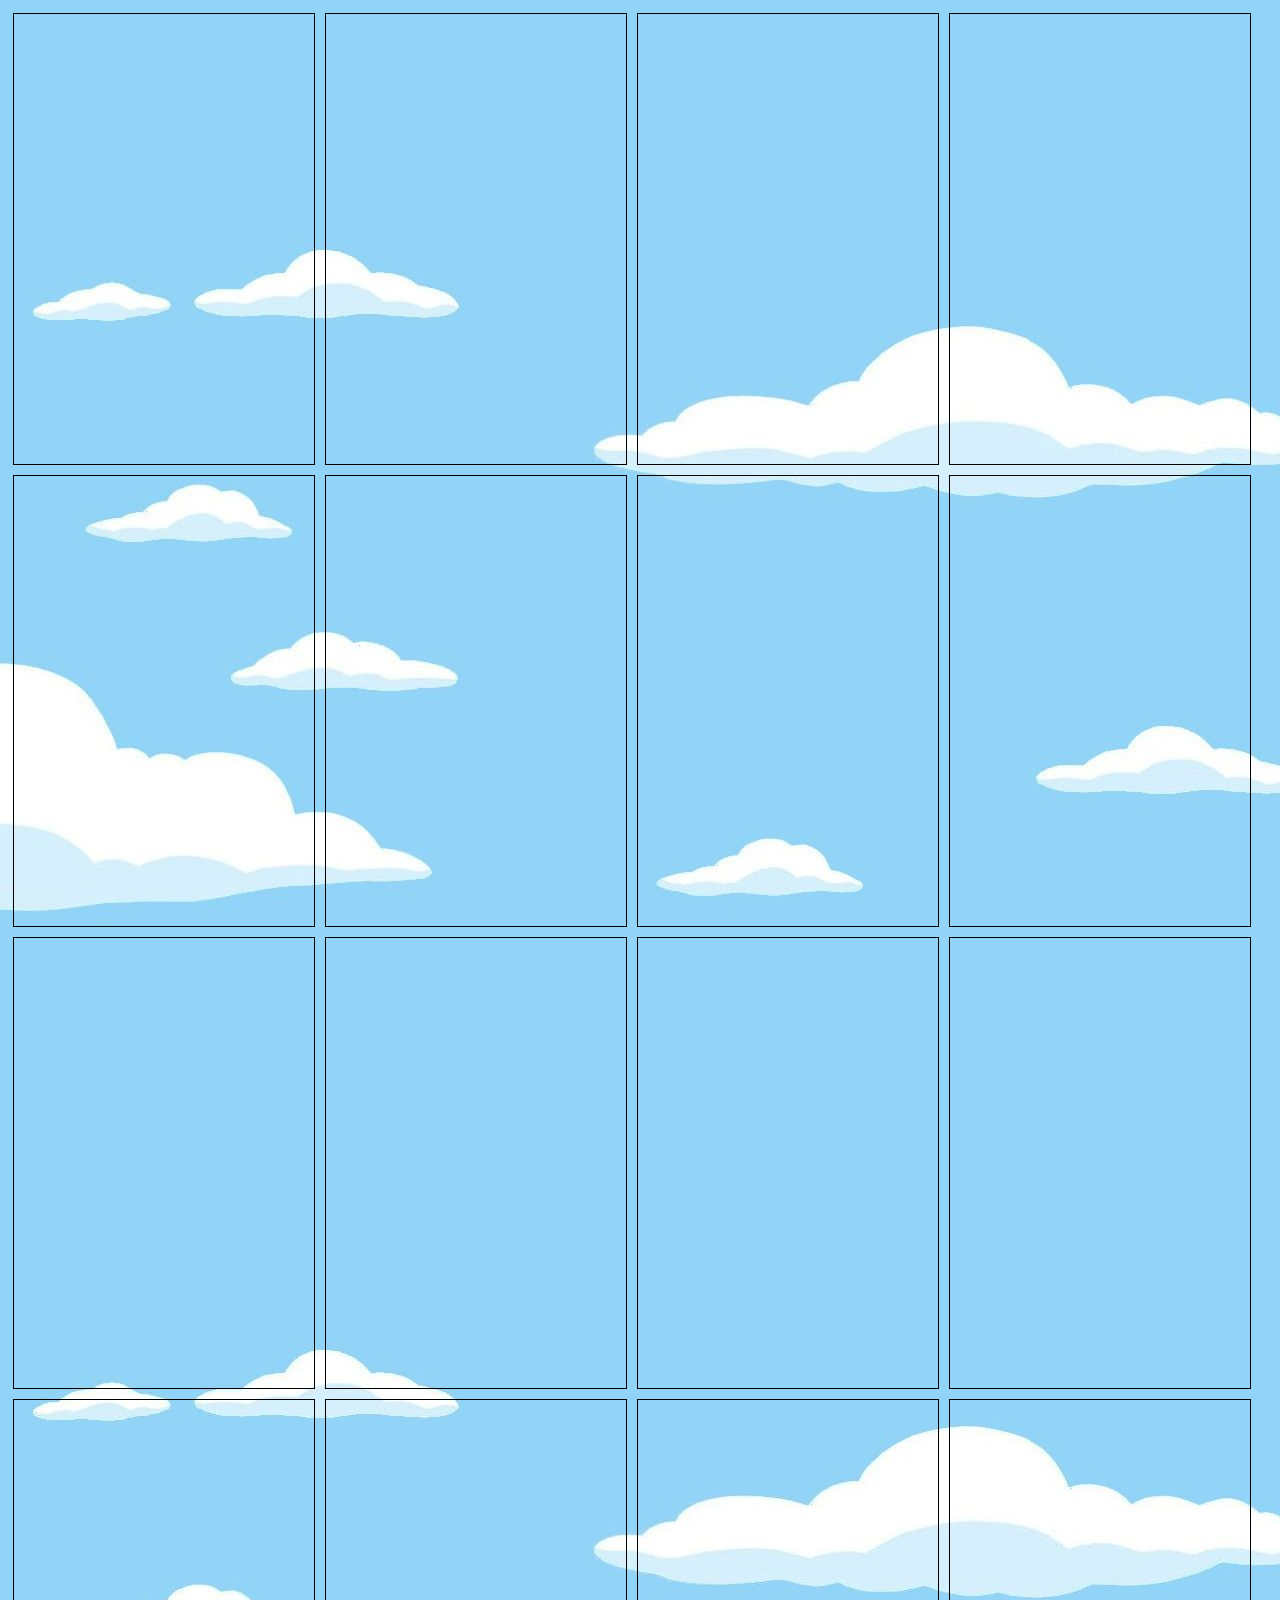
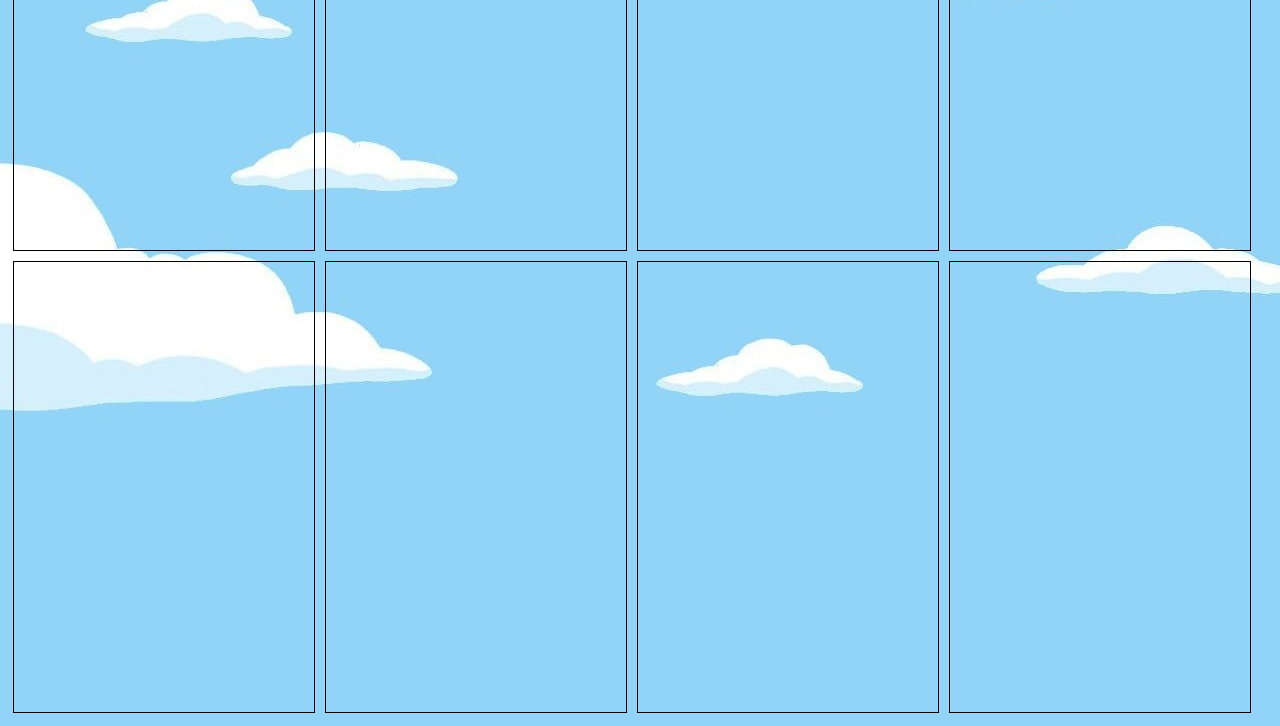
<file: index.html>
<!DOCTYPE html>
<html>
  <head>
    <title>Guess Who</title>
    <link rel="stylesheet" href="style.css" />
  </head>
  <body>
    <div class="master">
      <div class="frame" id="frame1"></div>
      <div class="frame" id="frame2"></div>
      <div class="frame" id="frame3"></div>
      <div class="frame" id="frame4"></div>
      <div class="frame" id="frame5"></div>
      <div class="frame" id="frame6"></div>
      <div class="frame" id="frame7"></div>
      <div class="frame" id="frame8"></div>
      <div class="frame" id="frame9"></div>
      <div class="frame" id="frame10"></div>
      <div class="frame" id="frame11"></div>
      <div class="frame" id="frame12"></div>
      <div class="frame" id="frame13"></div>
      <div class="frame" id="frame14"></div>
      <div class="frame" id="frame15"></div>
      <div class="frame" id="frame16"></div>
      <div class="frame" id="frame17"></div>
      <div class="frame" id="frame18"></div>
      <div class="frame" id="frame19"></div>
      <div class="frame" id="frame20"></div>
    </div>
    <script src="index.js"></script>
  </body>
</html>
</file>
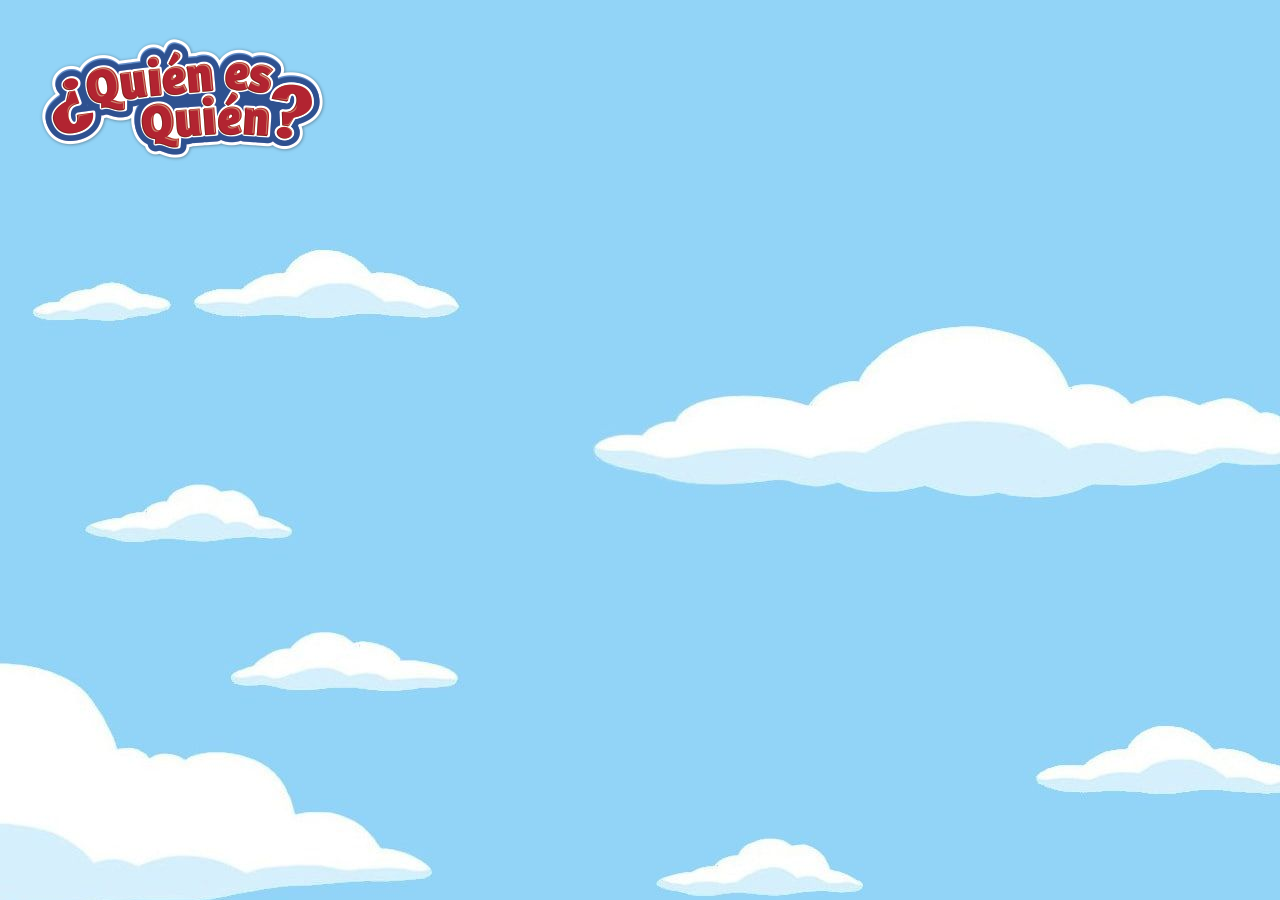
<file: test.html>
<!DOCTYPE html>
<html lang="en">
  <head>
    <meta charset="UTF-8" />
    <meta http-equiv="X-UA-Compatible" content="IE=edge" />
    <meta name="viewport" content="width=device-width, initial-scale=1.0" />
    <title>Guess Who</title>
    <link rel="stylesheet" href="test.css" />
    <link rel="preconnect" href="https://fonts.gstatic.com" />
    <link
      href="https://fonts.googleapis.com/css2?family=Roboto:wght@100&display=swap"
      rel="stylesheet"
    />
  </head>
  <body>
    <img src ="imgs/logo-QUIEN.png" alt="¿Quién es quién?" class="center"></a>
    <div id="countries"></div>
    <script src="./test.js"></script>
  </body>
</html>
</file>
<file: style.css>
body {
    background-image: url('/imgs/sky-background.jpg');

   }
   .master {
    display: flex;
    flex-direction: row;
    flex-wrap: wrap;
   }
   
   
   .frame {
    display:flex;
    flex-direction: row;
    width: 300px;
    height: 450px;
    border: 1px solid black;
    margin: 5px;
   }
</file>
<file: test.css>
body {
    font-family: "Roboto", sans-serif;
    background-image: url('/imgs/sky-background.jpg');
  }
  
  #countries {
    display: flex;
    flex-wrap: wrap;
    margin: 55px;
    justify-content: center;
  }
  
  .center {
    text-align: center;
  }
  
  .card {
    width: 300px;
    height: 450px;
    box-shadow: 15px 15px 27px #e1e1e3, -15px -15px 27px #ffffff;
    border-radius: 16px;
    margin: 20px;
  }
  
  #flag-image {
    padding: 20px;
    padding-left: 50px;
    max-width: 80%;
    min-height: 70%;
  }
</file>
